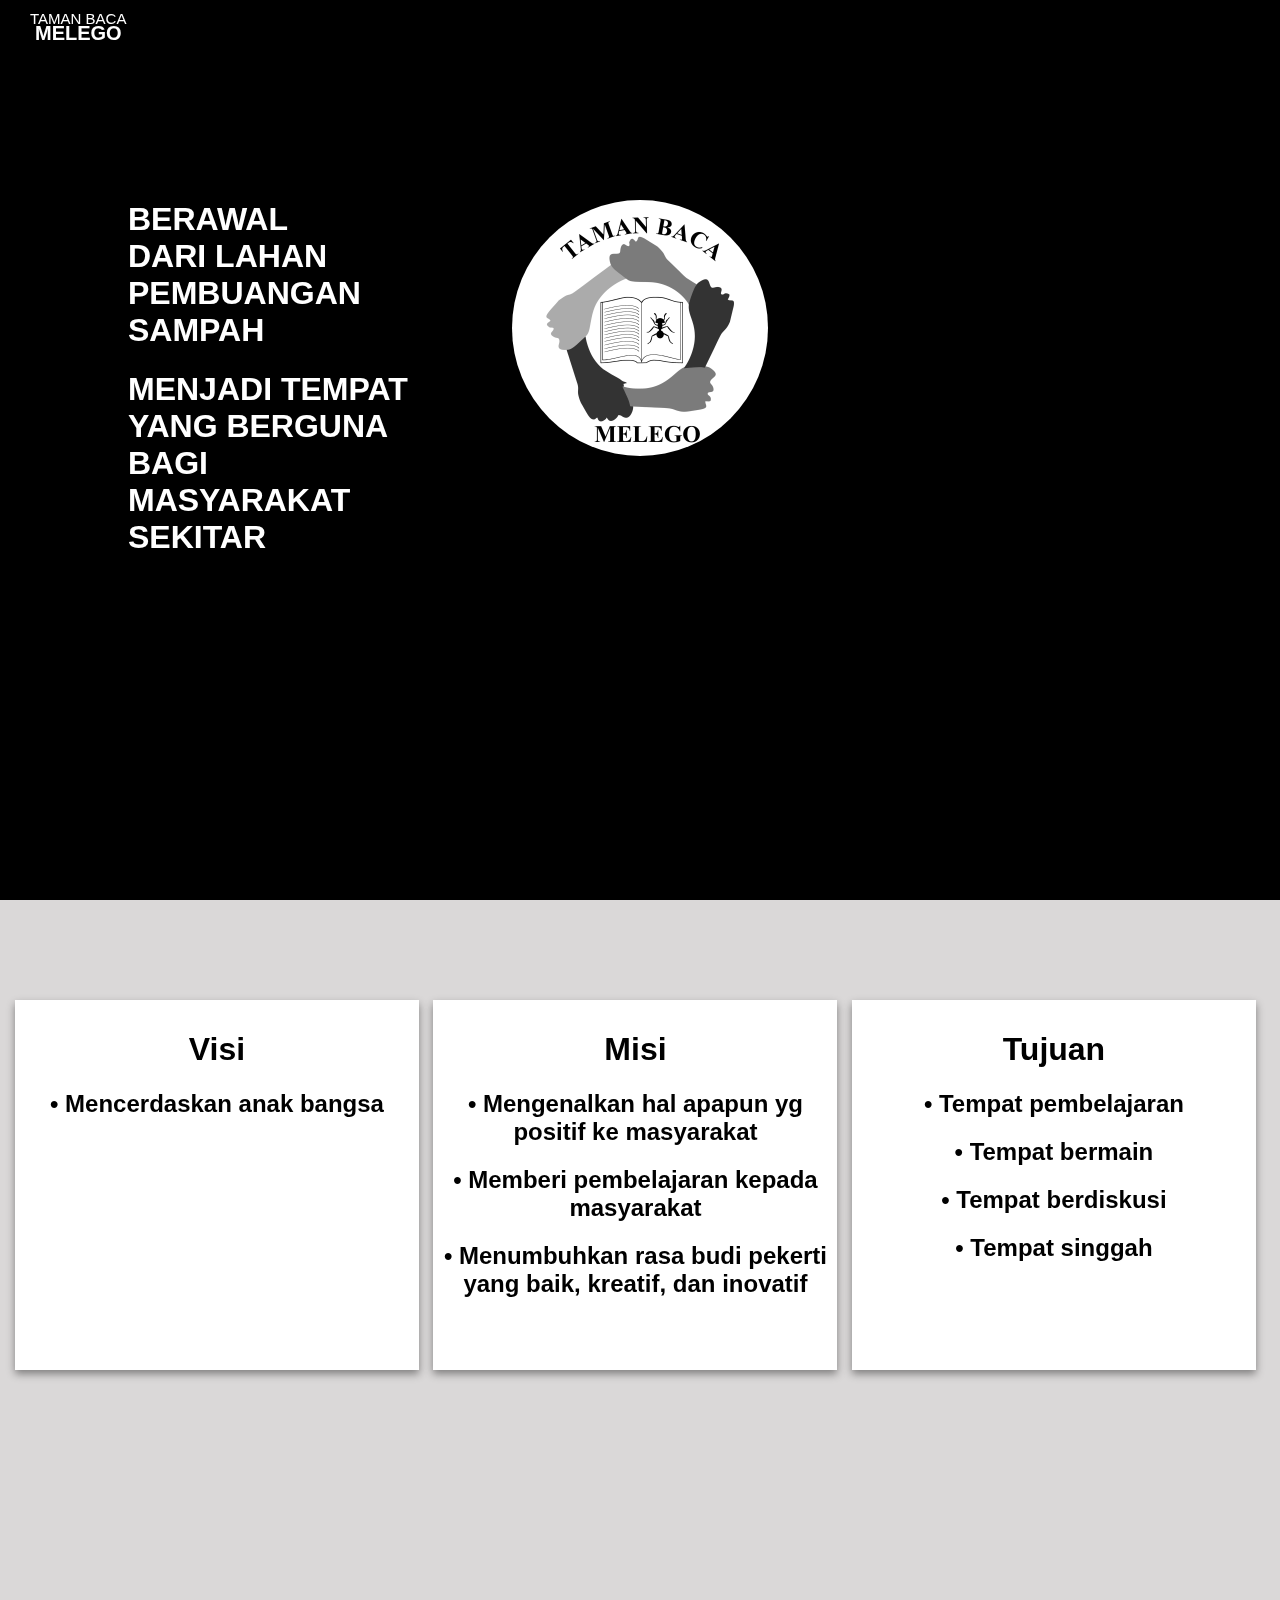
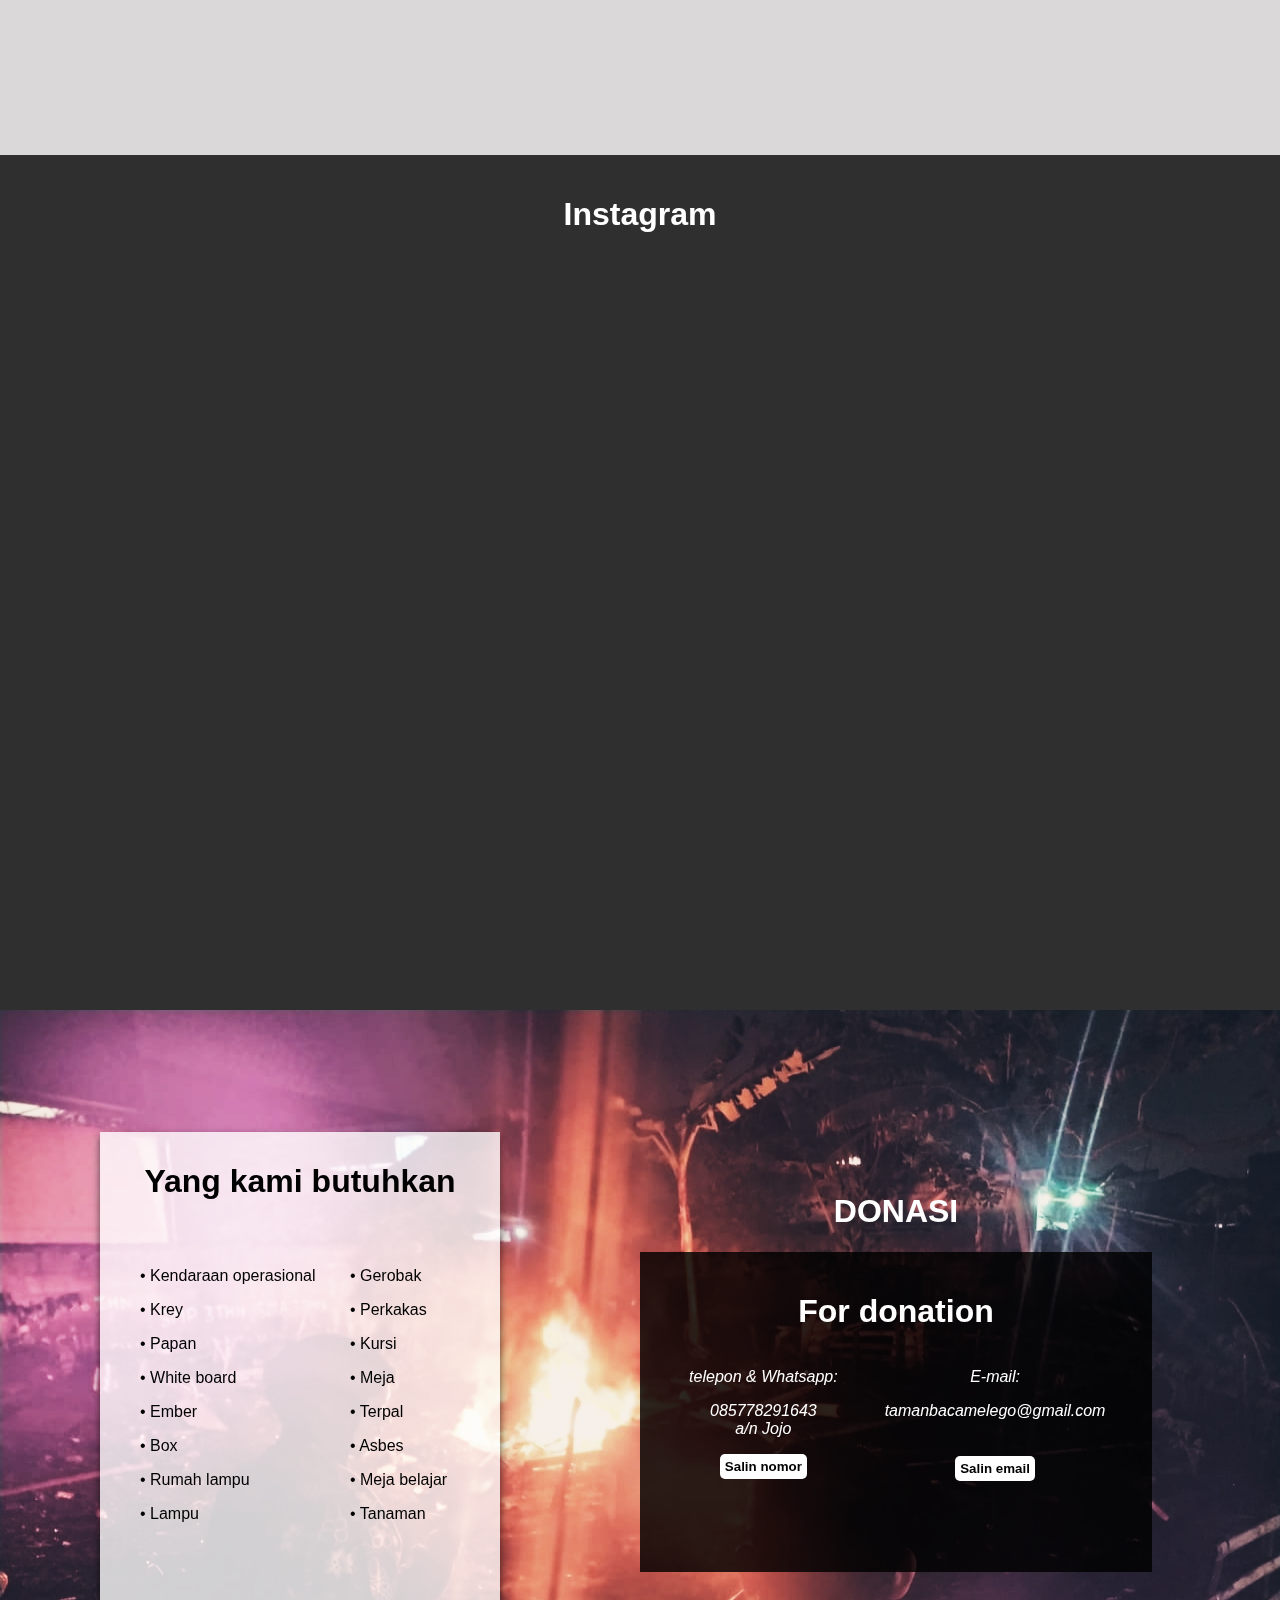
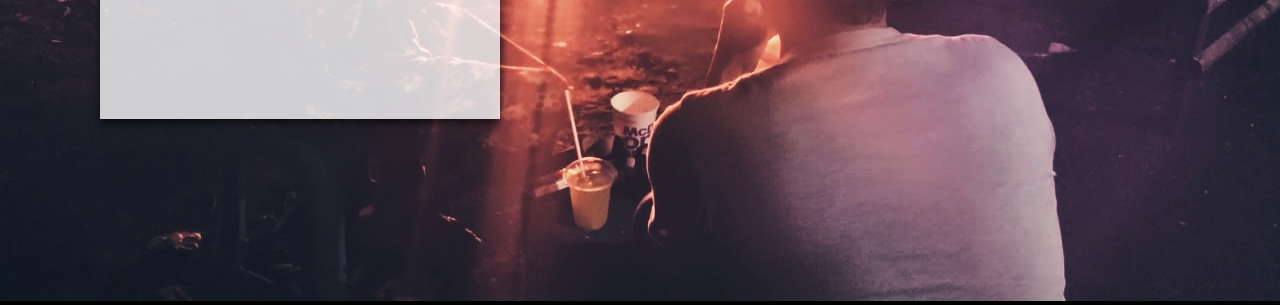
<file: index.html>
<!DOCTYPE html>
<html>
<head>
	<title>
		Taman Baca Melego
	</title>
	<meta charset="UTF-8">
	<meta name="viewport" content="width=device-width, initial-scale=1">
	<link rel="stylesheet" href="css/mobile.css">
	<link rel="stylesheet" href="css/desktop.css">
	<link rel="stylesheet" href="https://cdnjs.cloudflare.com/ajax/libs/font-awesome/4.7.0/css/font-awesome.min.css">
	<link rel='stylesheet' href='https://use.fontawesome.com/releases/v5.7.0/css/all.css' integrity='sha384-lZN37f5QGtY3VHgisS14W3ExzMWZxybE1SJSEsQp9S+oqd12jhcu+A56Ebc1zFSJ' crossorigin='anonymous'>
</head>
<body>
	<nav class="navbar">
		<div class="container">
			<a class="brand" href="">
			<p>TAMAN BACA</p>
			<h1>MELEGO</h1>
			</a>
				<!--<ul id="menu">
    				<li class="nav-item">
						<a class="nav-link" id="homelink" href="">
							Home
						</a>
					</li>

					<li class="nav-item">
						<a class="nav-link" href="">
							Donation
						</a>
					</li>
				</ul>-->
		</div>
	</nav>

	<div class="utama">
		<div class="kata-kiri">
			<h1>BERAWAL</br>DARI LAHAN</br>PEMBUANGAN SAMPAH</h1>
			<h1>MENJADI TEMPAT</br>YANG BERGUNA BAGI</br>MASYARAKAT SEKITAR</h1>
		</div>
		<img src="logotamanbaca.jpeg" class="logo"></img>
		<div class="don-mobile">
			<a class="nav-don" href="donate.html">
				Donate
			</a>
		</div>
	</div>

	<div class="kedua">
		<div class="visi">
			<h1>Visi</h1>
			<h2>• Mencerdaskan anak bangsa</h2>
		</div>
		<div class="visi">
			<h1>Misi</h1>
			<h2>• Mengenalkan hal apapun yg positif ke masyarakat</h2>
			<h2>• Memberi pembelajaran kepada masyarakat</h2>
			<h2>• Menumbuhkan rasa budi pekerti yang baik, kreatif, dan inovatif</h2>
		</div>
		<div class="visi">
			<h1>Tujuan</h1>
			<h2>• Tempat pembelajaran</h2>
			<h2>• Tempat bermain</h2>
			<h2>• Tempat berdiskusi</h2>
			<h2>• Tempat singgah</h2>
		</div>
	</div>

	<div class="ketiga">
		<h1>Instagram</h1>

		<script src="https://apps.elfsight.com/p/platform.js" defer></script>
		<div class="elfsight-app-70138cf3-4d71-4116-b8d4-6eca611671f8"></div>
	</div>
	<div class="desktop">
	<div class="keempat">
		<img src="back.jpg" class="desk-img"></img>
			<div class="d1">
				<h1>Yang kami butuhkan</h1>
				<div class="item" id="left">
					<p>• Kendaraan operasional</p>
					<p>• Krey </p>
					<p>• Papan</p>
					<p>• White board</p>
					<p>• Ember</p>
					<p>• Box</p>
					<p>• Rumah lampu</p>
					<p>• Lampu</p>
				</div>
				<div class="item">
					<p>• Gerobak</p>
					<p>• Perkakas </p>
					<p>• Kursi</p>
					<p>• Meja</p>
					<p>• Terpal</p>
					<p>• Asbes</p>
					<p>• Meja belajar</p>
					<p>• Tanaman</p>
				</div>
			</div>
			<div class="donasi">
				<h1>DONASI</h1>
				<div class="info-donasi">
				<h1>For donation</h1>
				<div class="don" >
					<p><i>telepon & Whatsapp: <p id="p1">085778291643</p> a/n Jojo</i></p>
					<button onclick="copyToClipboard('#p1')" class="btn">
						Salin nomor
					</button>
				</div>
				<div class="don">
					<p><i>E-mail: <p id="p2">tamanbacamelego@gmail.com</p> </i></p>
					<button onclick="copyToClipboard('#p2')" class="btn" id="right">
						Salin email
					</button>
				</div>
				</div>		
			</div>
	</div>
	</div>

	<script src="https://ajax.googleapis.com/ajax/libs/jquery/1.11.1/jquery.min.js"></script>
	<script src="https://smtpjs.com/v3/smtp.js"></script>
	<script src="js/copy.js"></script>
	<script type="text/javascript"></script>
</body>
</html>
</file>
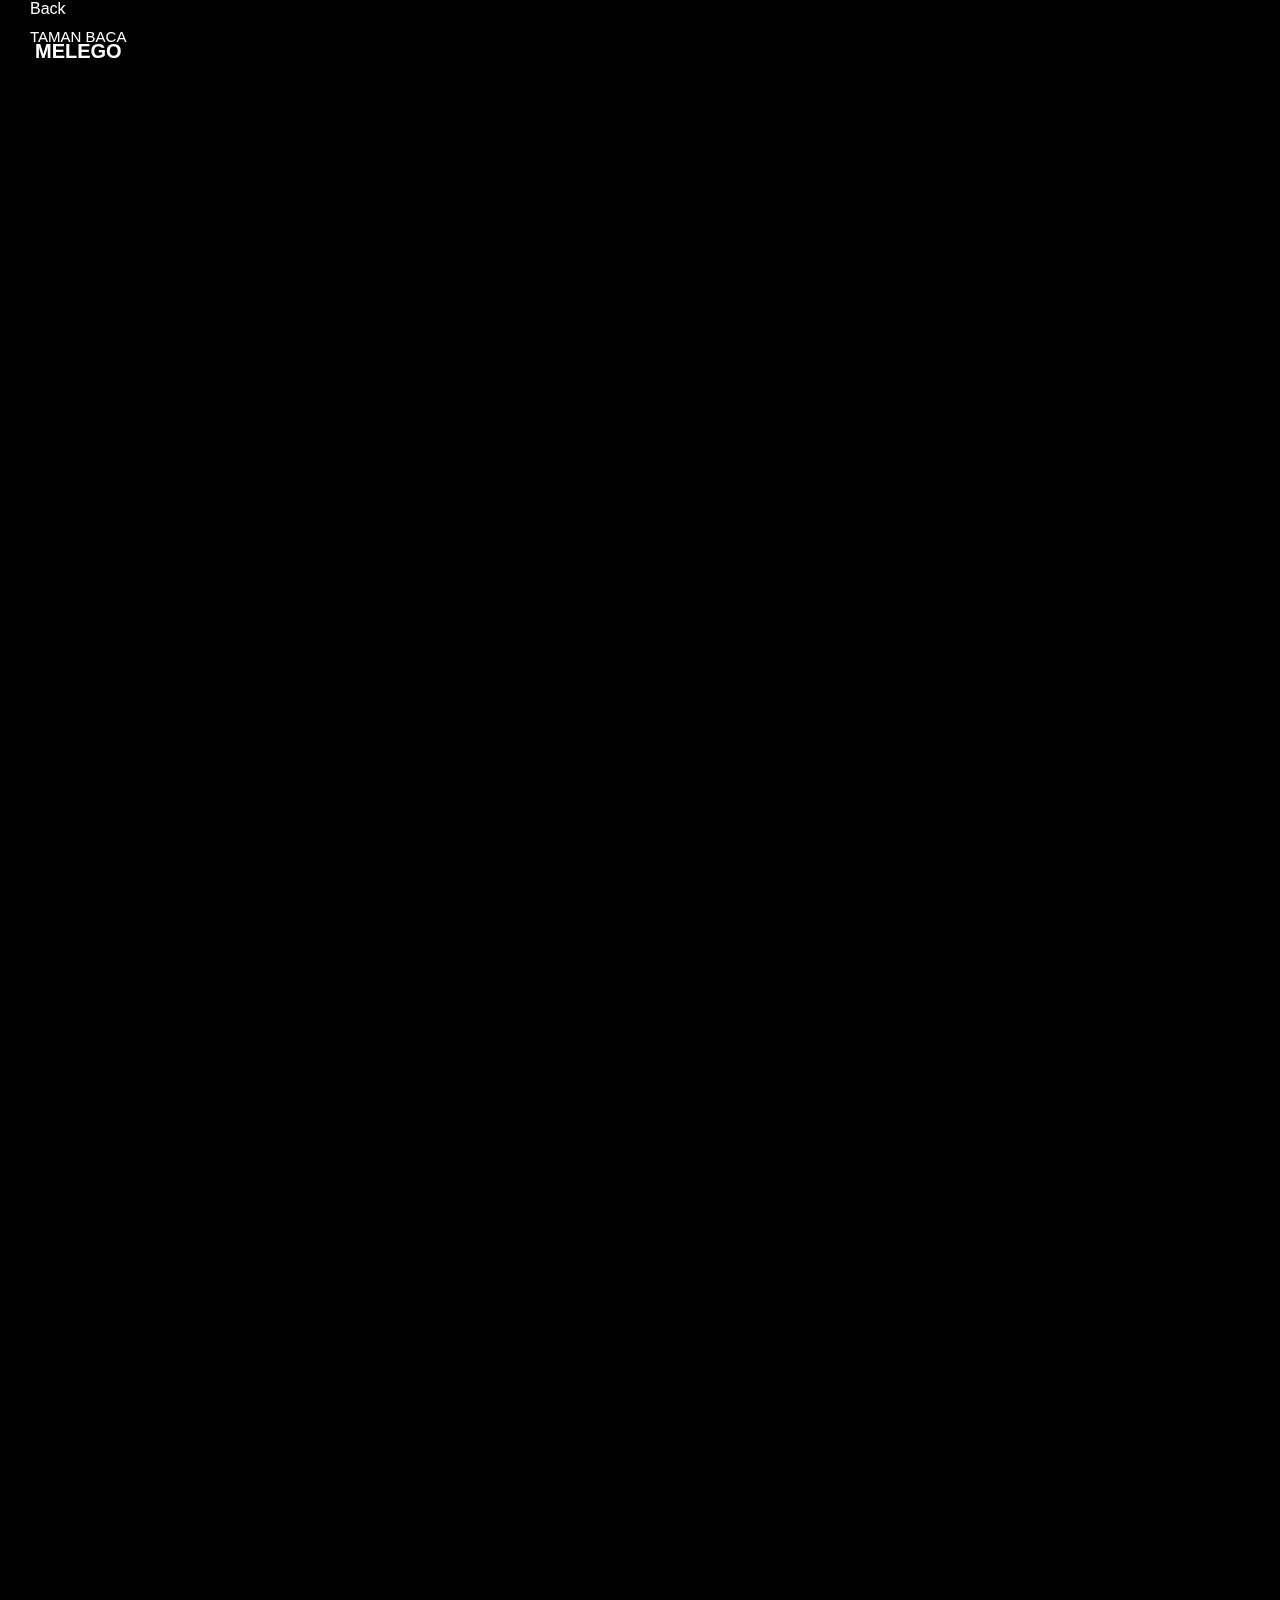
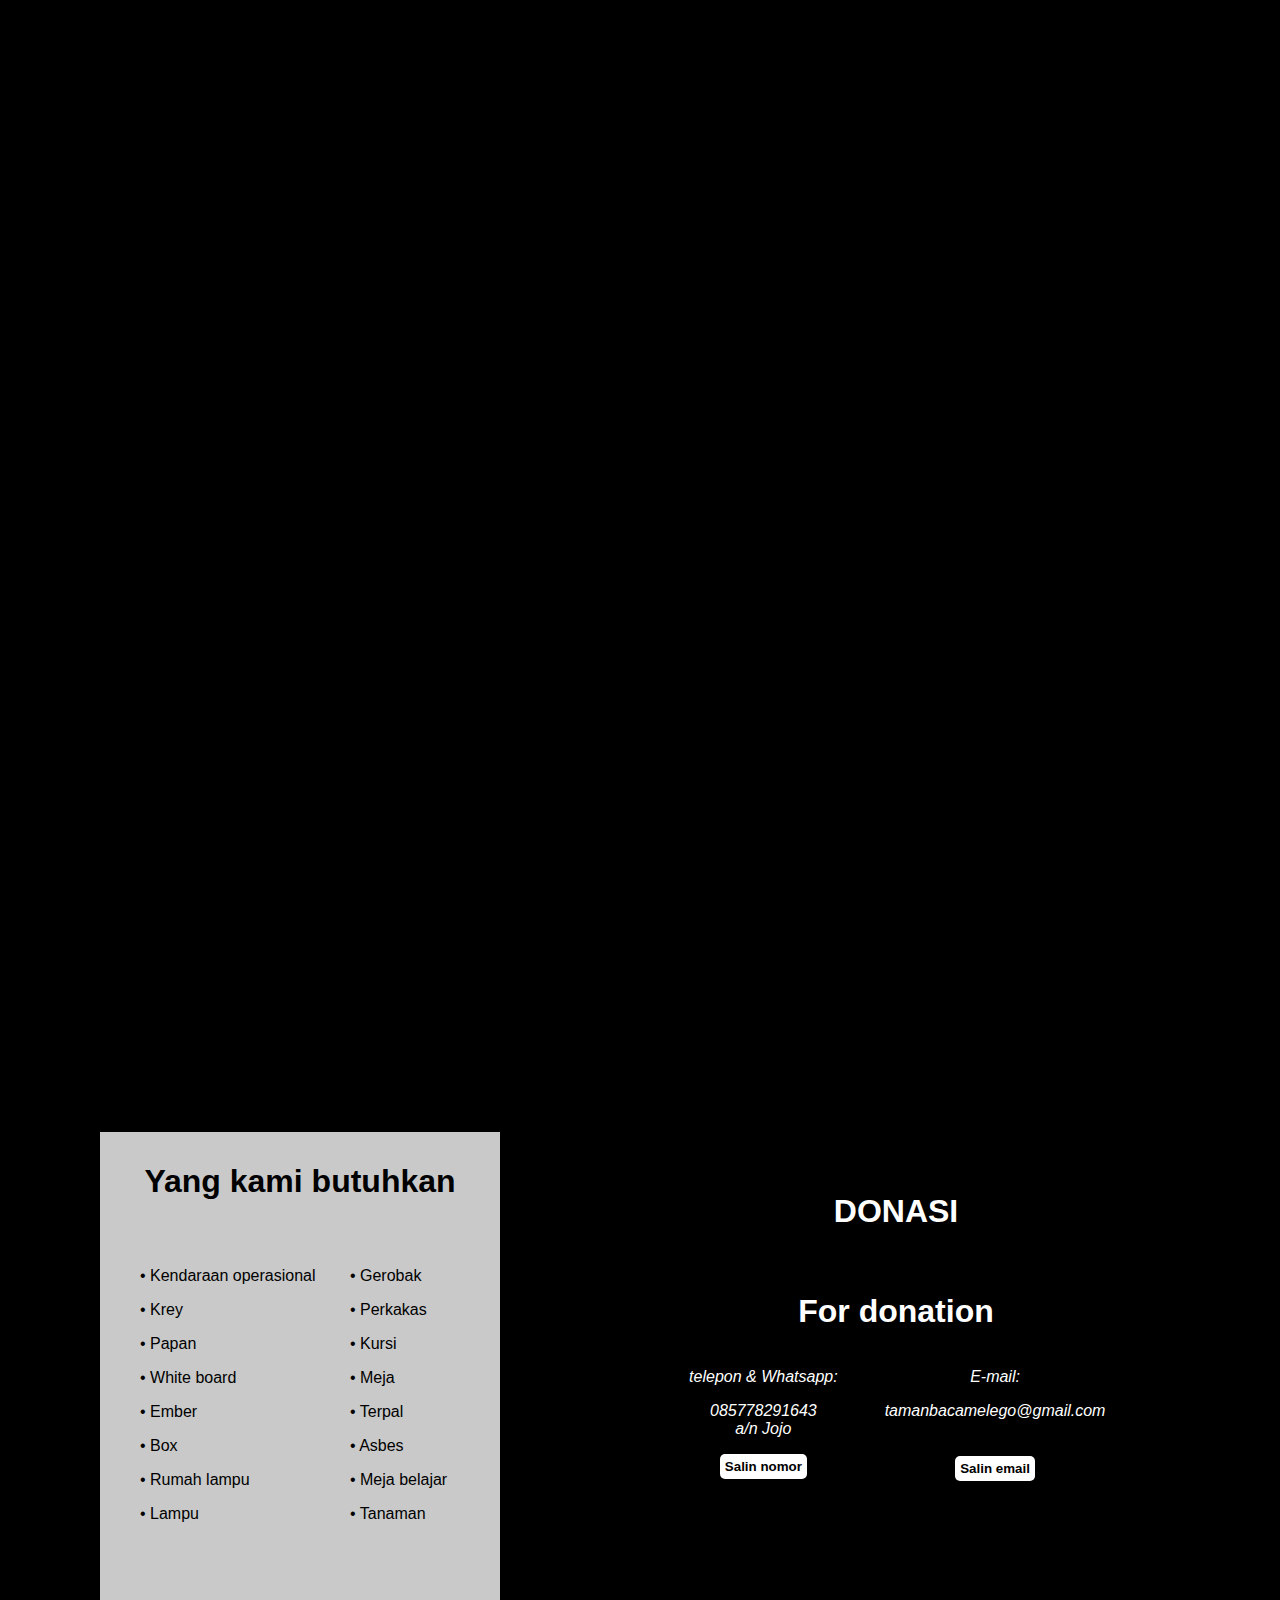
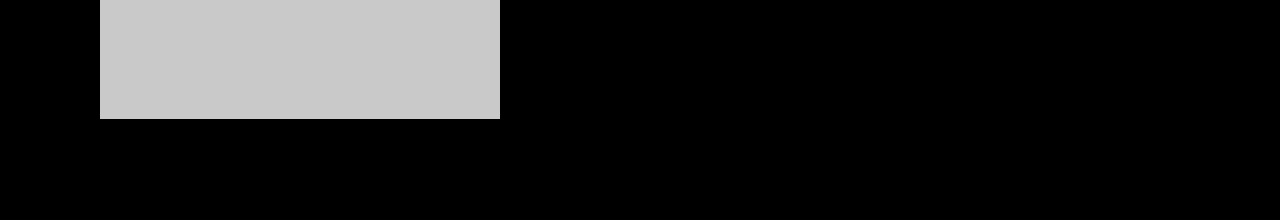
<file: donate.html>
<!DOCTYPE html>
<html>
<head>
	<title>
		Taman Baca Melego
	</title>
	<meta charset="UTF-8">
	<meta name="viewport" content="width=device-width, initial-scale=1">
	<link rel="stylesheet" href="css/mobile.css">
	<link rel="stylesheet" href="css/desktop.css">
	<link rel="stylesheet" href="https://cdnjs.cloudflare.com/ajax/libs/font-awesome/4.7.0/css/font-awesome.min.css">
	<link rel='stylesheet' href='https://use.fontawesome.com/releases/v5.7.0/css/all.css' integrity='sha384-lZN37f5QGtY3VHgisS14W3ExzMWZxybE1SJSEsQp9S+oqd12jhcu+A56Ebc1zFSJ' crossorigin='anonymous'>
</head>
<body>
    <nav class="navbar">
		<div class="container">
            <a class="nav-bck" href="index.html">
                Back
            </a>
			<a class="brand" href="index.html">
			<p>TAMAN BACA</p>
			<h1>MELEGO</h1>
			</a>

				<!--<ul id="menu">
    				<li class="nav-item">
						<a class="nav-link" id="homelink" href="">
							Home
						</a>
					</li>

					<li class="nav-item">
						<a class="nav-link" href="">
							Donation
						</a>
					</li>
				</ul>-->
		</div>
	</nav>
	<div class="keempat">
        <div class="d1">
            <h1>Yang kami butuhkan</h1>
            <div class="item" id="left">
                <p>• Kendaraan operasional</p>
                <p>• Krey </p>
                <p>• Papan</p>
                <p>• White board</p>
                <p>• Ember</p>
                <p>• Box</p>
                <p>• Rumah lampu</p>
                <p>• Lampu</p>
            </div>
            <div class="item">
                <p>• Gerobak</p>
                <p>• Perkakas </p>
                <p>• Kursi</p>
                <p>• Meja</p>
                <p>• Terpal</p>
                <p>• Asbes</p>
                <p>• Meja belajar</p>
                <p>• Tanaman</p>
            </div>
        </div>
        <div class="donasi">
            <h1>DONASI</h1>
            <div class="info-donasi">
            <h1>For donation</h1>
            <div class="don" id="telp">
                <p><i>telepon & Whatsapp: <p id="p1">085778291643</p> a/n Jojo</i></p>
                <button onclick="copyToClipboard('#p1')" class="btn">
                    Salin nomor
                </button>
            </div>
            <div class="don">
                <p><i>E-mail: <p id="p2">tamanbacamelego@gmail.com</p> </i></p>
                <button onclick="copyToClipboard('#p2')" class="btn" id="right">
                    Salin email
                </button>
            </div>
            </div>		
        </div>
	</div>

	<script src="https://ajax.googleapis.com/ajax/libs/jquery/1.11.1/jquery.min.js"></script>
	<script src="https://smtpjs.com/v3/smtp.js"></script>
	<script src="js/copy.js"></script>
	<script type="text/javascript"></script>
</body>
</html>
</file>
<file: css/mobile.css>
body{
    background-color: black;
    font-family: -apple-system, BlinkMacSystemFont, 'Segoe UI', Roboto, Oxygen, Ubuntu, Cantarell, 'Open Sans', 'Helvetica Neue', sans-serif;
    overflow-y: inherit;
    color: white;
    height: 1000px;
}

@media only screen and (max-width : 720px) {

    .navbar{
        position: fixed;
        box-shadow: 0 4px 8px 0 rgba(0, 0, 0, 0.582);
        z-index: 999999999;
        background-color: black;
        width: 100%;
        height: 55px;
        top: 0;
        left: 0;
        padding-top: 0px;
        text-align: center;
    }
    
    .brand{
        text-decoration: none;
        color: white;
    }
    
    .brand h1{
        position: relative;
        top: -25px;
        font-size: 20px;
        
    }
    .brand p{
        position: relative;
        top: -5px;
        font-size: 15px;

    }

    .utama{
        width: 100%;
        position: fixed;
        color: white;
        top: 200px;
        z-index: 9;
        height: 100%;
    }

    .kata-kiri{
        position: fixed;
        top: 300px; 
        left: 30px;
        width: 100%;
        z-index: 9; 
        font-size: 10px;
        text-align: left;
    }

    .logo{
        border-radius: 100%;
        width: 40%;
        position: fixed;
        left: 30%;
        top: 120px;
        z-index: 9;
    }

    .nav-don{
        position: fixed;
        bottom: 100px;
        color: black;
        text-decoration: none;
        background-color: yellow;
        font-style: italic;
        padding-left: 20px;
        padding-right: 20px;
        padding-top: 10px;
        padding-bottom: 10px;
        font-weight: bolder;
        border-radius: 10px;
        left: 40%
    }

    .nav-bck{
        position: fixed;
        top: 10px;
        left: 20px;
        color: black;
        text-decoration: none;
        background-color: yellow;
        font-style: italic;
        padding-left: 20px;
        padding-right: 20px;
        padding-top: 10px;
        padding-bottom: 10px;
        font-weight: bolder;
        border-radius: 10px;
    }

    .nav-don:hover{
        background-color: white;
    }

    .kedua{
        background-color: rgba(231, 229, 229, 0.945);
        color: black;
        width: 100%;
        height: 180%;
        z-index: 9999999;
        position: absolute;
        left: 0;
        top: 100%;
    }

    .visi{
        box-shadow: 0 4px 8px 0 rgba(0, 0, 0, 0.411);
        background-color: white;
        width: 80%;
        left: 7%;
        height: 300px;
        margin-right: 10px;
        margin-top: 50px;
        position: relative;
        padding: 10px;
        text-align: center;
        font-size: 15px;
    }


    .ketiga{
        background-color: rgba(51, 50, 50, 0.945);
        color: white;
        width: 100%;
        height: 95%;
        z-index: 9999999;
        position: absolute;
        left: 0;
        top: 280%;
    }

    .ketiga h1{
        text-align: center; 
        position: relative;
        top: 20px;
    }

    .keempat{
        background-color: yellow;
        width: 100%;
        height: 100%;
        color: black;
        position: fixed;
        left: 0;
        top: 55px;
    }

    .d1{
        height: 45%;

    }


    .d1 h1{
        text-align: center;
        font-size: 20px;
    }

    .donasi h1{
        display: none;
    }

    .item{ 
        font-size: 12px;
        display: inline-block;
        margin-left: 30px;
    }

    #left{
        margin-left: 60px;  
    }

    .desk-img{
        display: none;
    }
    .desktop{
        display: none;
    }

    .info-donasi{
        width: 100%;
        height: 500px;
        background-color: rgb(0, 0, 0);
        color: white;
        height: 300px;
        padding-top: 20px;
        text-align: center;
    }
    
    
    .btn{
        background-color: white;
        padding: 5px;
        border: transparent;
        border-radius: 5px;
        color: black;
        font-weight: bold;
    }

    .don{
        font-size: 15px;
    }

    #telp{
        margin-top: 10px;
        margin-bottom: 20px;
    }

    .don p{
        margin-top: -5px;
    }

}
</file>
<file: css/desktop.css>
body{
    background-color: black;
    font-family: -apple-system, BlinkMacSystemFont, 'Segoe UI', Roboto, Oxygen, Ubuntu, Cantarell, 'Open Sans', 'Helvetica Neue', sans-serif;
    overflow-y: inherit;
    color: white;
    height: 1000px;
}

@media only screen and (min-width : 722px) {
.navbar{
    position: fixed;
    box-shadow: 0 4px 8px 0 rgba(0, 0, 0, 0.582);
    z-index: 999999999;
    background-color: black;
    width: 100%;
    height: 55px;
    top: 0;
    left: 0;
    padding-top: 0px;
    padding-left: 30px;
}

.brand{
    text-decoration: none;
    color: white;
}

.brand h1{
    position: relative;
    top: -25px;
    left: 5px;
    font-size: 20px;
}
.brand p{
    position: relative;
    top: -5px;
    font-size: 15px;
}

#menu{
    position: fixed;
    right: 50px;
    top: 0px;
}

.container li{
    display: inline;
    margin-right: 20px;
}

.container a{
    text-decoration: none;
    color: white;
}

.utama{
    width: 100%;
    position: fixed;
    color: white;
    top: 200px;
    z-index: 9;
    height: 100%;
}

.logo{
    border-radius: 100%;
    width: 20%;
    position: fixed;
    left: 40%;
    z-index: 9;
}

.kata-kiri{
    position: fixed;
    left: 10%; 
    top: 20%; 
    width: 25%;
    z-index: 9; 
}


.kedua{
    background-color: rgba(231, 229, 229, 0.945);
    color: black;
    width: 100%;
    height: 95%;
    z-index: 9999999;
    position: absolute;
    left: 0;
    top: 100%;
}

.visi{
    box-shadow: 0 4px 8px 0 rgba(0, 0, 0, 0.411);
    background-color: white;
    width: 30%;
    height: 350px;
    display: inline-table;
    margin-right: 10px;
    margin-top: 100px;
    position: relative;
    left: 15px;
    padding: 10px;
    text-align: center;
}

.ketiga{
    background-color: rgba(51, 50, 50, 0.945);
    color: white;
    width: 100%;
    height: 95%;
    z-index: 9999999;
    position: absolute;
    left: 0;
    top: 195%;
    margin-top: 0;
}

.ketiga h1{
   text-align: center; 
   position: relative;
   top: 20px;
}

.keempat{
    color: white;
    width: 100%;
    height: 90%;
    z-index: 9999999;
    position: absolute;
    left: 0;
    top: 290%;
    margin-top: 0;
}

.desk-img{
    width: 100%;
    height: 110%;
    z-index: 99999;
}



.keempat p{
    margin-bottom: 0;
}

.d1{
    box-shadow: 0 4px 8px 0 rgba(0, 0, 0, 0.644);
    background-color: rgba(255, 255, 255, 0.788);
    position: absolute;
    top: 15%;
    left: 100px;
    width: 400px;
    height: 70%;
    color: black;
    padding-top: 10px;
    padding-bottom: 10px;
}

.d1 h1{
    text-align: center;
}

.item{
    display: inline-table;
    margin-right: 30px; 
    margin-top: 30px;
}

#left{
    margin-left: 40px;
}

.donasi{
    position: absolute;
    top: 20%;
    right: 10%;
    width: 40%;
}

.donasi h1{
    text-align: center;
}

.info-donasi{
    width: 100%;
    background-color: rgba(0, 0, 0, 0.822);
    height: 300px;
    padding-top: 20px;
    text-align: center;
}

.don{
    width: 30%;
    display: inline-table;
    margin-right: 20px;
    margin-left: 20px;
}

.btn{
    background-color: white;
    padding: 5px;
    border: transparent;
    border-radius: 5px;
    color: black;
    font-weight: bold;
}

.btn:hover{
    background-color: black;
    padding: 5px;
    border: transparent;
    border-radius: 5px;
    color: white;
    font-weight: bold; 
}

#right{
    margin-top: 20px;
}

.don-mobile{
    display: none;
}


}
</file>
